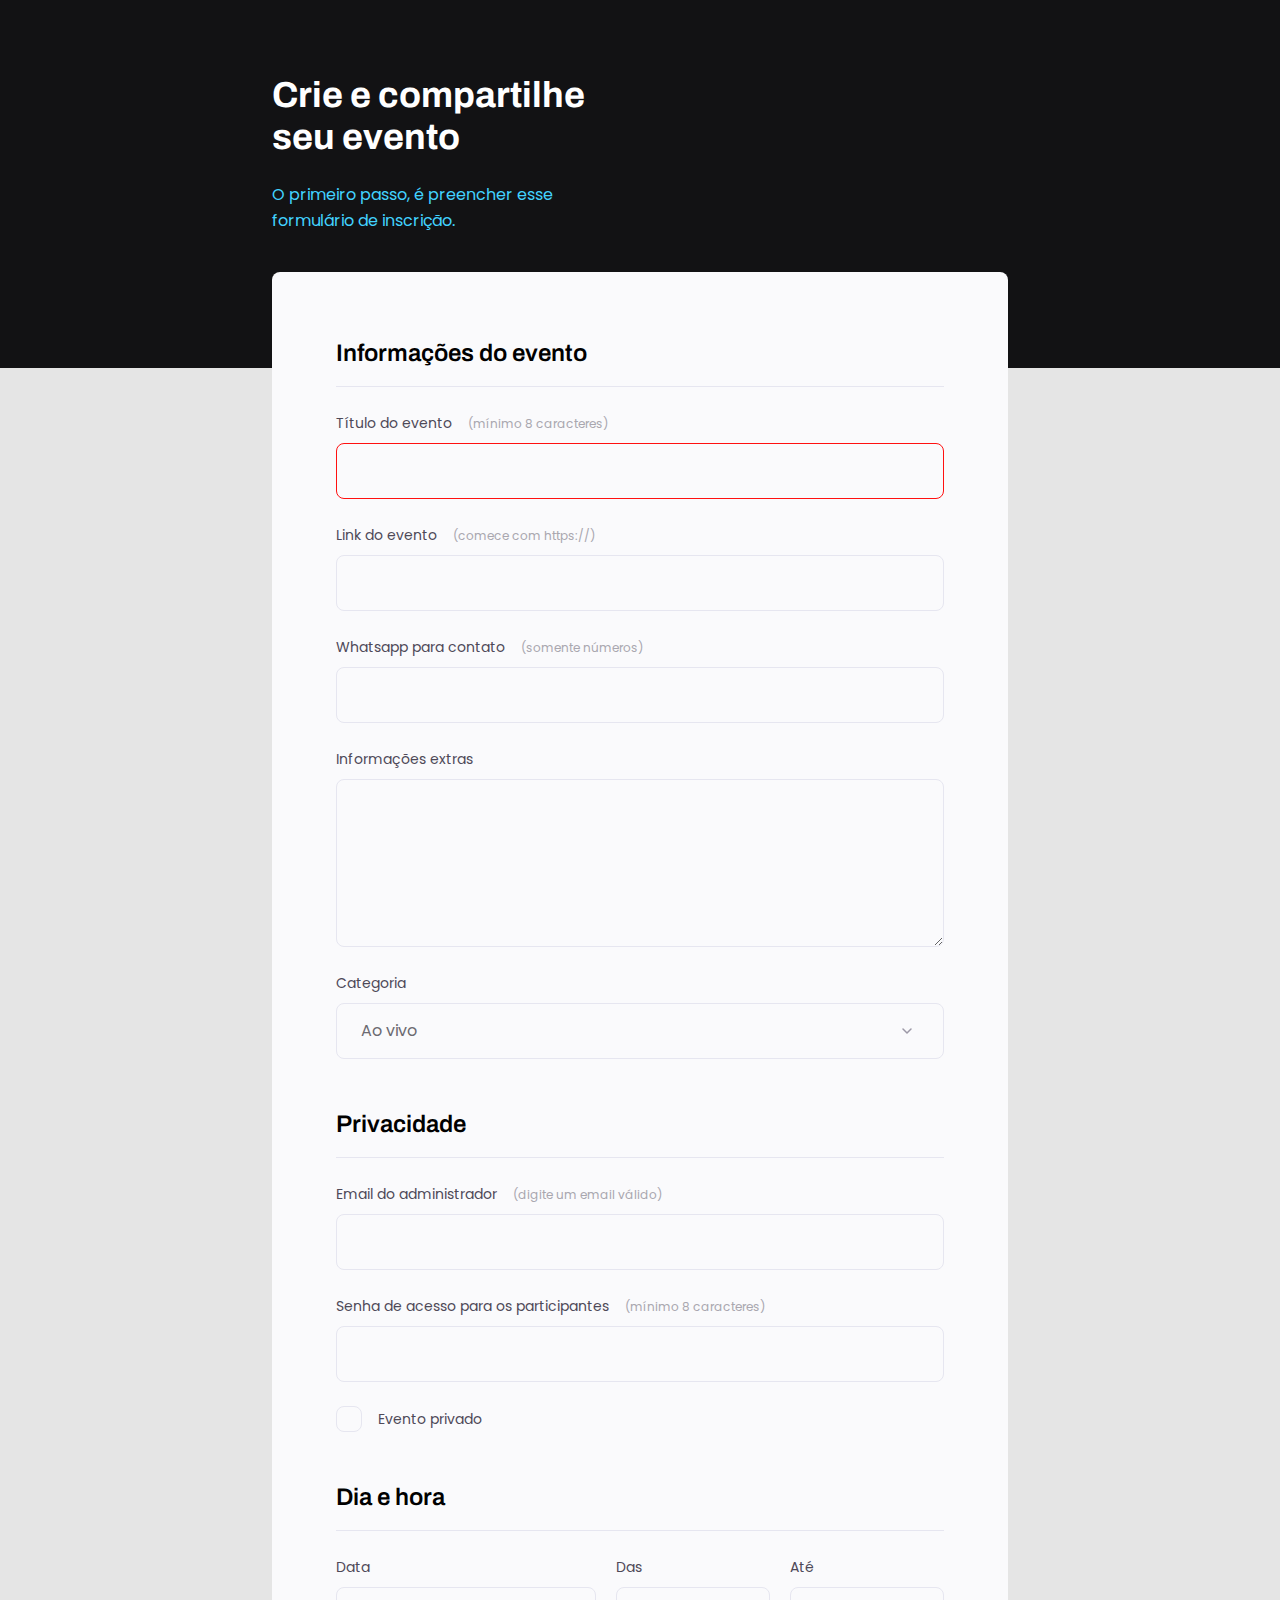
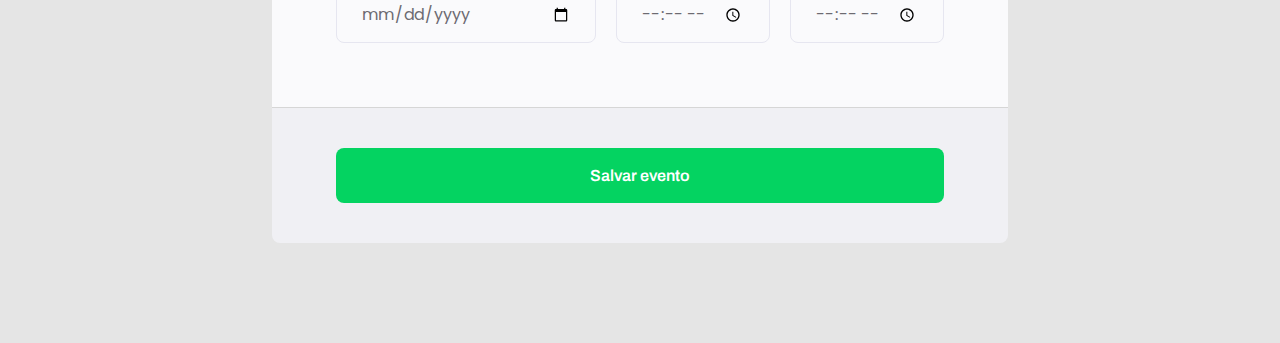
<file: Projeto03/index.html>
<!DOCTYPE html>
<html lang="pr-br">

<head>
  <link rel="preconnect" href="https://fonts.gstatic.com" crossorigin>
  <link rel="preconnect" href="https://fonts.googleapis.com">

  <meta charset="UTF-8">
  <meta name="viewport" content="width=device-width, initial-scale=1.0">
  <title>Crie seu evento</title>

  <link rel="stylesheet" href="style.css">

  <link href="https://fonts.googleapis.com/css2?family=Archivo:wght@600;700&family=Poppins&display=swap"
    rel="stylesheet">

</head>

<body>
  <div class="page">
    <header>
      <h1>Crie e compartilhe seu evento</h1>
      <p>O primeiro passo, é preencher esse formulário de inscrição.</p>
    </header>

    <form id="my-form">

      <fieldset>
        <div class="fieldset-wrapper">
          <legend>Informações do evento</legend>

          <div class="input-wrapper">
            <label for="event-title">Título do evento <span>(mínimo 8 caracteres)</span></label>
            <input type="text" id="event-title" required minlength="8" />
          </div>

          <div class="input-wrapper">
            <label for="event-link">Link do evento <span>(comece com https://)</span></label>
            <input type="url" id="event-link" />
          </div>

          <div class="input-wrapper">
            <label for="event-whatsapp">Whatsapp para contato <span>(somente números)</span></label>
            <input type="number" id="event-whatsapp" />
          </div>

          <div class="input-wrapper">
            <label for="event-info">Informações extras </label>
            <textarea id="event-info"></textarea>
          </div>


          <div class="input-wrapper">
            <label for="event-category">Categoria</label>
            <select id="event-category">
              <option value="live">Ao vivo</option>
              <option value="podcast">Podcast</option>
              <option value="mentorship">Mentoria</option>
            </select>

          </div>

        </div>
      </fieldset>

      <fieldset>
        <div class="fieldset-wrapper">
          <legend>Privacidade</legend>

          <div class="input-wrapper">
            <label for="event-email">Email do administrador <span>(digite um email válido)</span></label>
            <input type="email" id="event-email" />
          </div>

          <div class="input-wrapper">
            <label for="event-password">Senha de acesso para os participantes <span>(mínimo 8 caracteres)</span></label>
            <input type="password" id="event-password" minlength="8" />
          </div>

          <div class="checkbox-wrapper">
            <input type="checkbox" id="event-private" />
            <label for="event-private">Evento privado</label>
          </div>

        </div>
      </fieldset>

      <fieldset>
        <div class="fieldset-wrapper">
          <legend>Dia e hora</legend>

          <div class="col-3">
            <div class="input-wrapper">
              <label for="event-date">Data </label>
              <input type="date" id="event-date" />
            </div>

            <div class="input-wrapper">
              <label for="event-begin">Das</label>
              <input type="time" id="event-begin" />
            </div>

            <div class="input-wrapper">
              <label for="event-end">Até</label>
              <input type="time" id="event-end" />
            </div>

          </div>

        </div>
      </fieldset>

    </form>

    <footer>
      <input class="button" type="submit" form="my-form" value="Salvar evento">
    </footer>

  </div>
</body>

</html>
</file>
<file: Projeto03/style.css>
* {
  margin: 0;
  padding: 0;
  box-sizing: border-box;
}

body,
input,
select,
textarea {
  font-family: 'Poppins', sans-serif;
}

body {
  background: #E5E5E5;
}

body::before {
  content: '';
  width: 100%;
  height: 368px;

  position: absolute;
  top: 0;
  left: 0;
  z-index: -1;
  background: #121214;
}

.page {
  width: 736px;
  margin: 0 auto;
}

header {
  width: 319px;

  margin-top: 74px;
}

header h1 {
  font-family: 'Archivo', sans-serif;
  font-weight: bold;
  font-size: 36px;
  line-height: 42px;
  color: white;

  margin-bottom: 24px;
}

header p {
  font-size: 16px;
  line-height: 26px;

  color: #42D3FF;
}

form {
  margin-top: 38px;
  background: #FAFAFC;
  border-radius: 8px 8px 0 0;
  min-height: 300px;

  padding: 64px;

  display: flex;
  flex-direction: column;
  gap: 48px;

}

fieldset {

  border: none;

}

.fieldset-wrapper {
  display: flex;
  flex-direction: column;
  gap: 24px;

}

fieldset legend {
  font-family: 'Archivo', sans-serif;
  font-weight: 600;
  font-size: 24px;
  line-height: 34px;

  width: 100%;
  border-bottom: 1px solid #E6E6F0;
  padding-bottom: 16px;

}

.input-wrapper {
  display: flex;
  flex-direction: column;

}

.input-wrapper label,
.checkbox-wrapper label {
  font-size: 14px;
  line-height: 24px;

  color: #4E4958;

  margin-bottom: 8px;

}

.input-wrapper label span {
  margin-left: 12px;

  font-size: 12px;
  line-height: 20px;

  color: #a9a7af;

}

.input-wrapper label span:hover {
  color: #6c6a71;

}

.input-wrapper input,
.input-wrapper textarea,
.input-wrapper select {
  background: #FAFAFC;

  border: 1px solid #E6E6F0;
  border-radius: 8px;

  height: 56px;

  padding: 0 24px;

  font-size: 16px;
  line-height: 26px;

  color: #6c6a71;
}

.input-wrapper textarea {
  padding: 0;
  height: 168px;
}

.input-wrapper select {
  appearance: none;
  -webkit-appearance: none;

  background-image: url("data:image/svg+xml,%3Csvg width='24' height='24' viewBox='0 0 24 24' fill='none' xmlns='http://www.w3.org/2000/svg'%3E%3Cpath d='M8 10L12 14L16 10' stroke='%239C98A6' stroke-width='1.5' stroke-linecap='round' stroke-linejoin='round'/%3E%3C/svg%3E%0A");
  background-repeat: no-repeat;
  background-position: right 24px top 50%;
}

.col-3 {
  display: flex;
  gap: 20px;
}

.col-3 > div:nth-child(1) {
  width: 100%;
}

.checkbox-wrapper {
  position: relative;
}

.checkbox-wrapper label {
  display: flex;
  align-items: center;
  gap: 16px;

  margin: 0;
}

.checkbox-wrapper input {
  position: absolute;
  top: 0;
  left: 0;
  width: 24px;
  height: 24px;

  opacity: 0;

}

.checkbox-wrapper label::before {
  content: '';
  width: 24px;
  height: 24px;
  display: block;

  border: 1px solid #E6E6F0;
  border-radius: 8px;
}

.checkbox-wrapper input:checked + label::before {
  background-image: url("data:image/svg+xml,%3Csvg width='24' height='24' viewBox='0 0 24 24' fill='none' xmlns='http://www.w3.org/2000/svg'%3E%3Cpath d='M9.00016 16.1698L4.83016 11.9998L3.41016 13.4098L9.00016 18.9998L21.0002 6.99984L19.5902 5.58984L9.00016 16.1698Z' fill='%2342D3FF'/%3E%3C/svg%3E%0A");

}

.checkbox-wrapper input:focus + label::before{
  outline: 2px solid black;
}

footer {
  background: #F0F0F4;

  height: 136px;

  display: flex;
  flex-direction: column;

  padding: 40px 64px;

  margin-bottom: 100px;

  border-top: 1px solid #D6D6D6;
  border-radius: 0 0 8px 8px;

}

footer .button {
  height: 56px;
  background: #04D361;
  border: 0;
  border-radius: 8px;

  font-family: 'Archivo';

  font-weight: 600;
  font-size: 16px;
  line-height: 26px;

  color: #FFFFFF;

}

footer .button:hover {
  background: #08a04c ;
}

input:invalid {
  border: 1px solid #FF1010;
}
</file>
